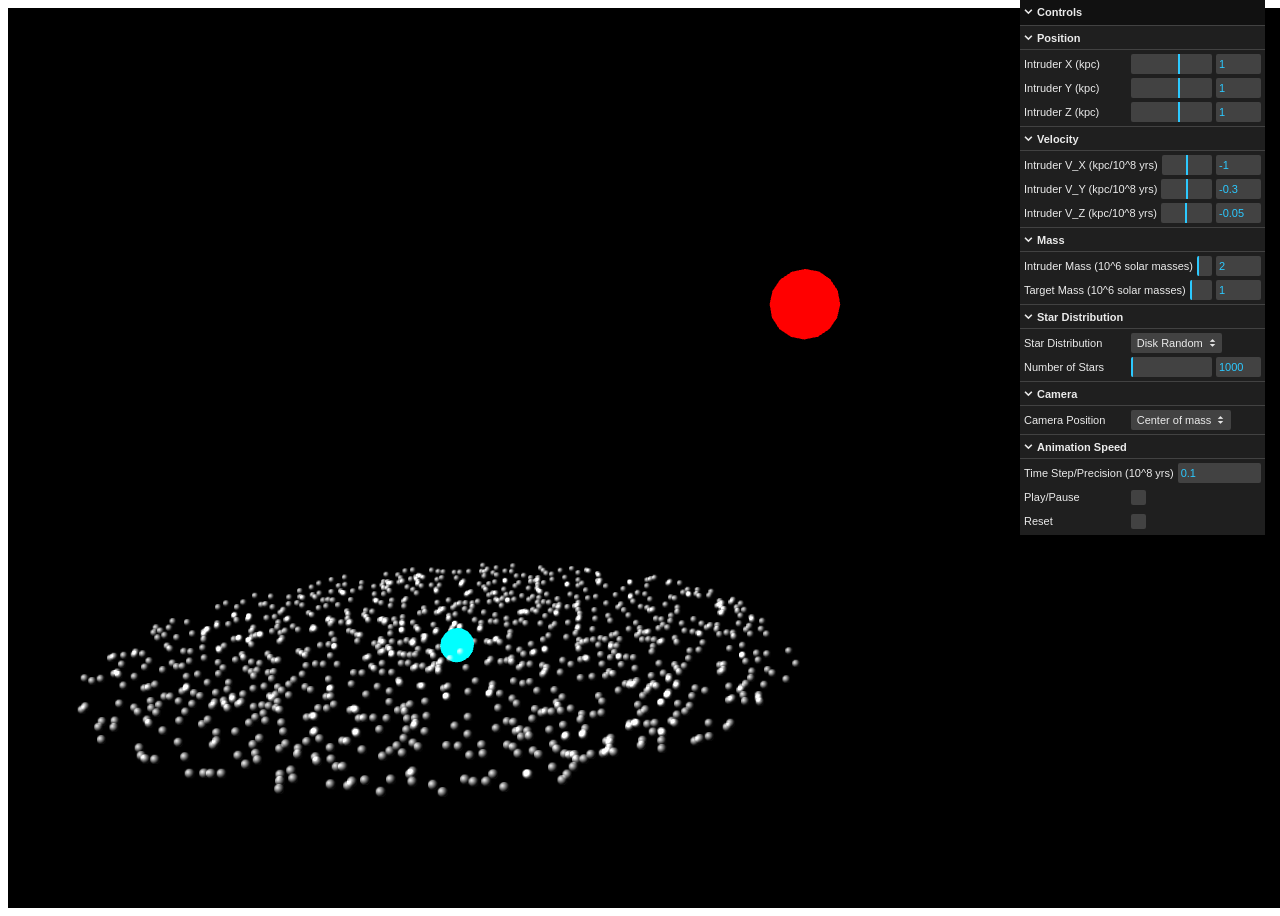
<file: galaxycollider.html>
<!DOCTYPE html>
<html lang="en">
	<head>
		<title>Galaxy Collider</title>
		<meta charset="utf-8">
		<meta name="viewport" content="width=device-width, user-scalable=no, minimum-scale=1.0, maximum-scale=1.0">
		<link type="text/css" rel="stylesheet" href="main.css">
	</head>

	<body>
		<script type="importmap">
			{
				"imports": {
					"three": "../three/build/three.module.js"
				}
			}
		</script>

		<script type="module">

			import * as THREE from '../three/build/three.module.js';

			import { OrbitControls } from '../three/examples/jsm/controls/OrbitControls.js';
            
            import { GUI } from '../three/examples/jsm/libs/lil-gui.module.min.js';

			let controls, renderer, geometry;

            let particlesMesh=null;
            let particlesGeometry=null;
            let material_stars=null;
            let geometry_tar = null;
            let material_tar = null;
            let geometry_int = null;
            let material_int = null;
            let target=null;
            let intruder=null;
            let vel_tar=new Float32Array(3);
            let vel_int=new Float32Array(3);
            let acc_tar=new Float32Array(3);
            let acc_int=new Float32Array(3);
            let dt=0;
            let posArray, velArray, accArray;
            let hasplayed=false;
            let vel_scale=100;
            let starRad=1;
            //let G=0.00043; //pc(km/s)^2/Mo
            let G=0.00136; // kpc^3/(10^8yrs)^2/10^6Mo 
            //typical galaxy is 1-100kpc, central mass of MW is 4e6 Mo, full mass is 1e9 Mo, 
            //andromeda and MW will collide at ~10kpc/10^8yrs


            var scene = new THREE.Scene();
			scene.background = new THREE.Color( 0x000000 );

            renderer = new THREE.WebGLRenderer( { antialias: true } );
			renderer.setPixelRatio( window.devicePixelRatio );
			renderer.setSize( window.innerWidth, window.innerHeight );
			document.body.appendChild( renderer.domElement );

			var camera = new THREE.PerspectiveCamera( 45, window.innerWidth / window.innerHeight, 1, 100 );
			camera.position.set( 1, 1, 3 );
            scene.add(camera);

            controls = new OrbitControls( camera, renderer.domElement );

			controls.maxPolarAngle = Math.PI / 2;

            window.addEventListener( 'resize', onWindowResize );

            const effectController = {}
            effectController.int_posx=1.0;
            effectController.int_posy=1.0;
            effectController.int_posz=1.0;

            effectController.int_velx=-1.0;
            effectController.int_vely=-.3;
            effectController.int_velz=-.05;

            effectController.int_mass=2.0;
            effectController.tar_mass=1.0;

            effectController.particleCount=1000;

            effectController.starDist=3;

            effectController.gospeed=0.1;
            effectController.playpause=false;
            effectController.CameraPos=0;
            effectController.reset=false;

            initGUI();
            generateStars();
            generateTar();
            generateInt();

            render();

            function StartAnimation(){
                godt=1;
            }

            function PauseAnimation(){
                godt=0;
            }

            function ResetParameters(){
                godt=0;
                generateInt()
                generateTar()
                generateStars()
            }

            
            //set up the initial values, such as the Target, the intruder and the star map. 
            function generateTar(){
                if(target!==null){
                    geometry_tar.dispose();
                    material_tar.dispose();
                    scene.remove(target);
                }
                console.log('in Tar ')
                //target
                material_tar = new THREE.MeshBasicMaterial({color: 'cyan'});
                geometry_tar = new THREE.SphereGeometry(Math.pow(effectController.tar_mass,1.0/3.0)*0.05,16,8);
;
                vel_tar[0]=0;
                vel_tar[1]=0;
                vel_tar[2]=0;
;
                acc_tar[0]=0;
                acc_tar[1]=0;
                acc_tar[2]=0;

                target = new THREE.Mesh(geometry_tar,material_tar);

                target.position.set(0,0,0);
                
                scene.add(target);
                if (effectController.hasplayed==true){
                    effectController.hasplayed=false;
                    effectController.playpause=false;
                    generateInt();
                    generateStars();
                    initGUI();
                }
            }

            function generateInt(){
                if(intruder!==null){
                    geometry_int.dispose();
                    material_int.dispose();
                    scene.remove(intruder);
                }
                console.log('in Int')
                //intruder
                material_int = new THREE.MeshBasicMaterial({color: 0xFF0000});
                geometry_int = new THREE.SphereGeometry(Math.pow(effectController.int_mass,1.0/3.0)*0.05,16,8);

                vel_int[0]=effectController.int_velx/vel_scale;
                vel_int[1]=effectController.int_vely/vel_scale;
                vel_int[2]=effectController.int_velz/vel_scale;

                acc_int[0]=0;
                acc_int[1]=0;
                acc_int[2]=0;

                intruder = new THREE.Mesh(geometry_int,material_int);

                const int_posx=effectController.int_posx;
                const int_posy=effectController.int_posy;
                const int_posz=effectController.int_posz;
                intruder.position.set(int_posx,int_posy,int_posz);
                
                scene.add(intruder);
                if (effectController.hasplayed==true){
                    effectController.hasplayed=false;
                    effectController.playpause=false;
                    generateTar();
                    generateStars();
                    initGUI()
                }
            }

            function generateStars(){
                if(particlesMesh!==null){
                    particlesGeometry.dispose();
                    material_stars.dispose();
                    scene.remove(particlesMesh);
                }
                console.log('in stars')

                //stars
                var particleCount = effectController.particleCount;
                particlesGeometry = new THREE.BufferGeometry;
                posArray=setStarDist(particleCount);
                for (var p=0; p<particleCount; p++){
                    posArray[p*3]*=starRad;
                    posArray[p*3+1]*=starRad;
                    posArray[p*3+2]*=starRad;
                }
                velArray=setStarVel(particleCount);
                accArray=starAcc(particleCount);

                const loader = new THREE.TextureLoader();
                const ball = loader.load('../sphere.png');

                material_stars = new THREE.PointsMaterial({
                    size: 0.05,
                    color: 'white',
                    depthWrite: false,
                    sizeAttenuation: true,
                    alphaMap: ball,
                    transparent: true,
                    blending: THREE.AdditiveBlending,
                });


                particlesGeometry.setAttribute('position',new THREE.BufferAttribute(posArray, 3).setUsage(THREE.DynamicDrawUsage)) ; 

                particlesMesh = new THREE.Points(particlesGeometry, material_stars);

                scene.add(particlesMesh);

                if (effectController.hasplayed==true){
                    effectController.hasplayed=false;
                    effectController.playpause=false;
                    startstop()
                    generateInt();
                    generateTar();
                    initGUI()
                }
            }

            //set up the GUI for choosing the initial parameters
            function initGUI() {

                const gui = new GUI();

                const PositionFolder = gui.addFolder( 'Position');
                PositionFolder.add(effectController, 'int_posx', -5.0,5.0,0.1).onChange(generateInt).name('Intruder X (kpc)');
                PositionFolder.add(effectController, 'int_posy', -5.0,5.0,0.1).onChange(generateInt).name('Intruder Y (kpc)');
                PositionFolder.add(effectController, 'int_posz', -5.0,5.0,0.1).onChange(generateInt).name('Intruder Z (kpc)');
                PositionFolder.open();
                const VelocityFolder = gui.addFolder('Velocity');
                VelocityFolder.add(effectController, 'int_velx', -100.0,100.0,1).onChange(generateInt).name('Intruder V_X (kpc/10^8 yrs)');
                VelocityFolder.add(effectController, 'int_vely', -100.0,100.0,1).onChange(generateInt).name('Intruder V_Y (kpc/10^8 yrs)');
                VelocityFolder.add(effectController, 'int_velz', -100.0,100.0,1).onChange(generateInt).name('Intruder V_Z (kpc/10^8 yrs)');
                VelocityFolder.open();
                const MassFolder = gui.addFolder('Mass');
                MassFolder.add(effectController, 'int_mass', 1,100,5).onChange(generateInt).name('Intruder Mass (10^6 solar masses)');
                MassFolder.add(effectController,'tar_mass', 1,100,5).onChange(generateTar).name('Target Mass (10^6 solar masses)');
                const StarDistFolder = gui.addFolder('Star Distribution');
                StarDistFolder.add(effectController, 'starDist', {'Disk':1, 'Ellipsoid Even':2, 'Disk Random':3,'Ellipsoid Random':4}).name('Star Distribution').onChange(generateStars)
                StarDistFolder.add(effectController, 'particleCount', 1000,100000,100).name('Number of Stars').onChange(generateStars)
                const CameraFolder = gui.addFolder('Camera');
                CameraFolder.add(effectController, 'CameraPos',{'Center of mass':0,'Target':1,'Intruder':2,'None':3}).name('Camera Position').onChange(CameraPosUp)
                const PlayPauseFolder = gui.addFolder('Animation Speed');
                PlayPauseFolder.add(effectController,'gospeed').name('Time Step/Precision (10^8 yrs)').onChange(restart)
                PlayPauseFolder.add(effectController, 'playpause').name('Play/Pause').onChange(startstop);//.onChange(initialParams)
                PlayPauseFolder.add(effectController,'reset').name('Reset').onChange(restart);
            };

            function restart(){
                effectController.hasplayed=false;
                effectController.playpause=false;
                effectController.reset=false;
                startstop()
                generateInt()
                generateStars()
                generateTar()
                initGUI()
            }

            function startstop(){
                if (effectController.playpause == true){
                    //render()
                    dt=effectController.gospeed;
                    effectController.hasplayed=true;
                } else if (effectController.playpause == false){
                    dt=0;
                }
            }


            function CameraPosUp(){
                if (effectController.CameraPos == 0){
                    var CMpos= new THREE.Vector3((target.position.x*effectController.tar_mass+intruder.position.x*effectController.int_mass)/(effectController.tar_mass+effectController.int_mass),(target.position.y*effectController.tar_mass+intruder.position.y*effectController.int_mass)/(effectController.tar_mass+effectController.int_mass),(target.position.z*effectController.tar_mass+intruder.position.z*effectController.int_mass)/(effectController.tar_mass+effectController.int_mass));
                    camera.lookAt(CMpos);
                    return CMpos;
                } else if (effectController.CameraPos == 1){
                    var CMpos = new THREE.Vector3(target.position.x,target.position.y,target.position.z);
                    camera.lookAt(CMpos);
                    return CMpos;
                } else if (effectController.CameraPos == 2){
                    var CMpos = new THREE.Vector3(intruder.position.x,intruder.position.y,intruder.position.z);
                    camera.lookAt(CMpos);
                    return CMpos;
                } else if(effectController.CameraPos == 3){
                    return new THREE.Vector3();
                }
            }

            //Star setup types
            function setStarDist(particleCount){
                if ( effectController.starDist==1){
                    return starDisk(particleCount);
                } else if (effectController.starDist == 2){
                    return starEllipse(particleCount);
                } else if (effectController.starDist ==3){
                    return starDiskRand(particleCount);
                } else if (effectController.starDist ==4){
                    return starEllipseRand(particleCount);
                }
                renderer.render(camera)
            }

            function setStarVel(particleCount){
                if ( effectController.starDist==1){
                    return starDiskVel(particleCount);
                } else if (effectController.starDist == 2){
                    return starEllipseVel(particleCount);
                } else if (effectController.starDist ==3){
                    return starDiskVel(particleCount);
                } else if (effectController.starDist ==4){
                    return starEllipseVel(particleCount);
                }
            }
            
            function starDisk(particleCount){
                const posArray = new Float32Array(particleCount * 3);
                for (var p=0; p< particleCount; p++){
                    posArray[p*3]=(Math.pow((p+0.5)/particleCount,0.5))*(Math.cos(Math.PI*(1+Math.pow(5,0.5))*p));
                    posArray[p*3+1]=0;
                    posArray[p*3+2]=(Math.pow((p+0.5)/particleCount,0.5))*(Math.sin(Math.PI*(1+Math.pow(5,0.5))*p));
                }
                return posArray;
            }

            function starDiskVel(particleCount){
                const velArray = new Float32Array(particleCount*3);
                const orbdir=new Float32Array(3);
                orbdir[0]=0;
                orbdir[1]=1;
                orbdir[2]=0;
                for (var p=0; p<particleCount;p++){
                    velArray[p*3]  =orbdir[1]*posArray[p*3+2]-orbdir[2]*posArray[p*3+1];
                    velArray[p*3+1]=orbdir[2]*posArray[p*3]  -orbdir[0]*posArray[p*3+2];
                    velArray[p*3+2]=orbdir[0]*posArray[p*3+1]-orbdir[1]*posArray[p*3];
                    const normval=Math.sqrt(velArray[p*3]*velArray[p*3]+velArray[p*3+1]*velArray[p*3+1]+velArray[p*3+2]*velArray[p*3+2]);
                    const radiusval=Math.sqrt(posArray[p*3]*posArray[p*3]+posArray[p*3+1]*posArray[p*3+1]+posArray[p*3+2]*posArray[p*3+2]);
                    velArray[p*3]*=Math.sqrt(G*effectController.tar_mass/radiusval)/normval;
                    velArray[p*3+1]*=Math.sqrt(G*effectController.tar_mass/radiusval)/normval;
                    velArray[p*3+2]*=Math.sqrt(G*effectController.tar_mass/radiusval)/normval;
                }
                return velArray;
            }

            function starAcc(particleCount){
                const accArray = new Float32Array(particleCount*3);
                for (var p=0;p<particleCount;p++){
                    var posDiffTx=-posArray[p*3];
                    var posDiffTy=-posArray[p*3+1];
                    var posDiffTz=-posArray[p*3+2];

                    var posNetT=Math.sqrt(posDiffTx*posDiffTx+posDiffTy*posDiffTy+posDiffTz*posDiffTz);
                    accArray[p*3]=effectController.tar_mass*posDiffTx*G/(posNetT*posNetT*posNetT);
                    accArray[p*3+1]=effectController.tar_mass*posDiffTy*G/(posNetT*posNetT*posNetT);
                    accArray[p*3+2]=effectController.tar_mass*posDiffTz*G/(posNetT*posNetT*posNetT);
                }
                return accArray;
            }

            function starEllipseRand(particleCount){
                const posArray = new Float32Array(particleCount*3)
                for (var p=0; p <particleCount; p++){
                    posArray[p*3]=(Math.random()*2)-1;
                    posArray[p*3+1]=(Math.random()*2)-1;
                    posArray[p*3+2]=(Math.random()*2)-1;
                    if ((posArray[p*3]*posArray[p*3]+posArray[p*3+1]*posArray[p*3+1]+posArray[p*3+2]*posArray[p*3+2])>1){
                        p=p-1;
                    }
                }
                return posArray;
            }

            function starEllipseVel(particleCount){
                const velArray = new Float32Array(particleCount*3);
                const orbdir=new Float32Array(3);
                for (var p=0; p<particleCount;p++){
                    orbdir[0]=Math.random()*2-1;
                    orbdir[1]=Math.random()*2-1;
                    orbdir[2]=Math.random()*2-1;
                    orbdir[0]/=Math.sqrt(orbdir[0]*orbdir[0]+orbdir[1]*orbdir[1]+orbdir[2]*orbdir[2])
                    orbdir[1]/=Math.sqrt(orbdir[0]*orbdir[0]+orbdir[1]*orbdir[1]+orbdir[2]*orbdir[2])
                    orbdir[2]/=Math.sqrt(orbdir[0]*orbdir[0]+orbdir[1]*orbdir[1]+orbdir[2]*orbdir[2])
                    velArray[p*3]  =orbdir[1]*posArray[p*3+2]-orbdir[2]*posArray[p*3+1];
                    velArray[p*3+1]=orbdir[2]*posArray[p*3]  -orbdir[0]*posArray[p*3+2];
                    velArray[p*3+2]=orbdir[0]*posArray[p*3+1]-orbdir[1]*posArray[p*3];
                    const normval=Math.sqrt(velArray[p*3]*velArray[p*3]+velArray[p*3+1]*velArray[p*3+1]+velArray[p*3+2]*velArray[p*3+2]);
                    const radiusval=Math.sqrt(posArray[p*3]*posArray[p*3]+posArray[p*3+1]*posArray[p*3+1]+posArray[p*3+2]*posArray[p*3+2]);
                    velArray[p*3]*=Math.sqrt(G*effectController.tar_mass/radiusval)/normval;
                    velArray[p*3+1]*=Math.sqrt(G*effectController.tar_mass/radiusval)/normval;
                    velArray[p*3+2]*=Math.sqrt(G*effectController.tar_mass/radiusval)/normval;
                }
                return velArray;
            }

            function starDiskRand(particleCount){
                const posArray = new Float32Array(particleCount * 3);
                for (var p=0; p< particleCount; p++){
                    posArray[p*3]=Math.random()*2-1;
                    posArray[p*3+1]=0;
                    posArray[p*3+2]=Math.random()*2-1;
                    if ((posArray[p*3]*posArray[p*3]+posArray[p*3+2]*posArray[p*3+2])>1){
                        p=p-1;
                    }
                }
                return posArray;
            }

            function starEllipse(particleCount){
                //var particleCount2=Math.pow((Math.floor(Math.pow(particleCount,1./3.)/2)+1)*2,3);
                //const posArray = new Float32Array(particleCount2 * 3);
                const posArray = new Float32Array(particleCount * 3)
                const a=1.;
                const vol_el=(2.)/Math.pow(particleCount,1./3.);
                var p=0;
                for (var x=0.; x<=a; x=x+vol_el){
                    for (var y=0.; y<=a; y=y+vol_el){
                        for (var z=0.; z<=a; z=z+vol_el){
                            var xval=x*a*(Math.pow((a*a)-(y*y)*0.5-(z*z)/2.+(y*y*z*z)/(3.*a*a),0.5));
                            var yval=y*a*(Math.pow((a*a)-(z*z)*0.5-(x*x)/2.+(x*x*z*z)/(3.*a*a),0.5));
                            var zval=z*a*(Math.pow((a*a)-(x*x)*0.5-(y*y)/2.+(y*y*x*x)/(3.*a*a),0.5));
                            if ((x==0 && y==0) &&(z==0) ){
                                var upv=0;
                                posArray[p+upv]=xval;
                                posArray[p+1+upv]=yval;
                                posArray[p+2+upv]=zval;
                                p=p+upv+3;
                            } else if ((x==0 && y==0) &&(z!=0)){
                                var upv=0;
                                posArray[p+upv]=xval;
                                posArray[p+1+upv]=yval;
                                posArray[p+2+upv]=zval;
                                upv=3;
                                posArray[p+upv]=xval;
                                posArray[p+1+upv]=yval;
                                posArray[p+2+upv]=-zval;
                                p=p+upv+3;
                            } else if ((x==0 && z==0) &&(y!=0)){
                                var upv=0;
                                posArray[p+upv]=xval;
                                posArray[p+1+upv]=yval;
                                posArray[p+2+upv]=zval;
                                upv=3;
                                posArray[p+upv]=xval;
                                posArray[p+1+upv]=-yval;
                                posArray[p+2+upv]=zval;
                                p=p+upv+3;
                            } else if ((y==0 && z==0) &&(x!=0)){
                                var upv=0;
                                posArray[p+upv]=xval;
                                posArray[p+1+upv]=yval;
                                posArray[p+2+upv]=zval;
                                upv=3;
                                posArray[p+upv]=-xval;
                                posArray[p+1+upv]=yval;
                                posArray[p+2+upv]=zval;
                                p=p+upv+3;
                            } else if (x==0 && (y!=0 && z!=0)){
                                var upv=0;
                                posArray[p+upv]=xval;
                                posArray[p+1+upv]=yval;
                                posArray[p+2+upv]=zval;
                                upv=3;
                                posArray[p+upv]=xval;
                                posArray[p+1+upv]=-yval;
                                posArray[p+2+upv]=zval;
                                upv=6;
                                posArray[p+upv]=xval;
                                posArray[p+1+upv]=yval;
                                posArray[p+2+upv]=-zval;
                                upv=9;
                                posArray[p+upv]=xval;
                                posArray[p+1+upv]=-yval;
                                posArray[p+2+upv]=-zval;
                                p=p+upv+3;
                            } else if (y==0 && (x!=0 && z!=0)){
                                var upv=0;
                                posArray[p+upv]=xval;
                                posArray[p+1+upv]=yval;
                                posArray[p+2+upv]=zval;
                                upv=3;
                                posArray[p+upv]=-xval;
                                posArray[p+1+upv]=yval;
                                posArray[p+2+upv]=zval;
                                upv=6;
                                posArray[p+upv]=xval;
                                posArray[p+1+upv]=yval;
                                posArray[p+2+upv]=-zval;
                                upv=9;
                                posArray[p+upv]=-xval;
                                posArray[p+1+upv]=yval;
                                posArray[p+2+upv]=-zval;
                                p=p+upv+3;
                            } else if (z==0 && (y!=0 && x!=0)){
                                var upv=0;
                                posArray[p+upv]=xval;
                                posArray[p+1+upv]=yval;
                                posArray[p+2+upv]=zval;
                                upv=3;
                                posArray[p+upv]=xval;
                                posArray[p+1+upv]=-yval;
                                posArray[p+2+upv]=zval;
                                upv=6;
                                posArray[p+upv]=-xval;
                                posArray[p+1+upv]=yval;
                                posArray[p+2+upv]=zval;
                                upv=9;
                                posArray[p+upv]=-xval;
                                posArray[p+1+upv]=-yval;
                                posArray[p+2+upv]=zval;
                                p=p+upv+3;
                            } else if(x!=0 && (y!=0 && z!=0)){
                                var upv=0;
                                posArray[p+upv]=xval;
                                posArray[p+1+upv]=yval;
                                posArray[p+2+upv]=zval;
                                upv=3;
                                posArray[p+upv]=-xval;
                                posArray[p+1+upv]=yval;
                                posArray[p+2+upv]=zval;
                                upv=6;
                                posArray[p+upv]=xval;
                                posArray[p+1+upv]=-yval;
                                posArray[p+2+upv]=zval;
                                upv=9;
                                posArray[p+upv]=xval;
                                posArray[p+1+upv]=yval;
                                posArray[p+2+upv]=-zval;
                                upv=12;
                                posArray[p+upv]=-xval;
                                posArray[p+1+upv]=-yval;
                                posArray[p+2+upv]=zval;
                                upv=15;
                                posArray[p+upv]=-xval;
                                posArray[p+1+upv]=yval;
                                posArray[p+2+upv]=-zval;
                                upv=18;
                                posArray[p+upv]=xval;
                                posArray[p+1+upv]=-yval;
                                posArray[p+2+upv]=-zval;
                                upv=21;
                                posArray[p+upv]=-xval;
                                posArray[p+1+upv]=-yval;
                                posArray[p+2+upv]=-zval;
                                p=p+upv+3;
                            }
                        }
                    }
                }
                return posArray;
                //https://stackoverflow.com/questions/54338310/distributing-points-evenly-spaced-within-a-sphere
            }

            //render functions
			function onWindowResize() {

				camera.aspect = window.innerWidth / window.innerHeight;
				camera.updateProjectionMatrix();

				renderer.setSize( window.innerWidth, window.innerHeight );

			}

			// function animate() {

			// 	requestAnimationFrame( animate );

			// 	//controls.update(); // only required if controls.enableDamping = true, or if controls.autoRotate = true

			// 	render();

			// }

			function render() {
                //target.position.x=target.position.x+0.02
                positionUpdate();
                renderer.render( scene, camera );
                requestAnimationFrame(render);

			}

            function positionUpdate(){

                if (dt!=0){
                    effectController.hasplayed=true;
                }
                
                var tarx=target.position.x+vel_tar[0]*dt+acc_tar[0]*(dt*dt*0.5);
                var tary=target.position.y+vel_tar[1]*dt+acc_tar[1]*(dt*dt*0.5);
                var tarz=target.position.z+vel_tar[2]*dt+acc_tar[2]*(dt*dt*0.5);
                target.position.set(tarx,tary,tarz);

                var intx=(intruder.position.x+vel_int[0]*dt+acc_int[0]*(dt*dt*0.5));
                var inty=(intruder.position.y+vel_int[1]*dt+acc_int[1]*(dt*dt*0.5));
                var intz=(intruder.position.z+vel_int[2]*dt+acc_int[2]*(dt*dt*0.5));
                intruder.position.set(intx,inty,intz);

                var distNet=target.position.distanceTo(intruder.position);
                var distVec=new Float32Array(3)
                distVec[0]=(target.position.x-intruder.position.x)/distNet;
                distVec[1]=(target.position.y-intruder.position.y)/distNet;
                distVec[2]=(target.position.z-intruder.position.z)/distNet;

                var acc_tar_n=new Float32Array(3);
                acc_tar_n[0]=-effectController.int_mass*G*distVec[0]/(distNet*distNet);
                acc_tar_n[1]=-effectController.int_mass*G*distVec[1]/(distNet*distNet);
                acc_tar_n[2]=-effectController.int_mass*G*distVec[2]/(distNet*distNet);

                var acc_int_n=new Float32Array(3)
                acc_int_n[0]=effectController.tar_mass*G*distVec[0]/(distNet*distNet);
                acc_int_n[1]=effectController.tar_mass*G*distVec[1]/(distNet*distNet);
                acc_int_n[2]=effectController.tar_mass*G*distVec[2]/(distNet*distNet);


                vel_tar[0]+=(acc_tar[0]+acc_tar_n[0])*0.5*dt;
                vel_tar[1]+=(acc_tar[1]+acc_tar_n[1])*0.5*dt;
                vel_tar[2]+=(acc_tar[2]+acc_tar_n[2])*0.5*dt;

                vel_int[0]+=(acc_int[0]+acc_int_n[0])*0.5*dt;
                vel_int[1]+=(acc_int[1]+acc_int_n[1])*0.5*dt;
                vel_int[2]+=(acc_int[2]+acc_int_n[2])*0.5*dt;

                acc_int=acc_int_n;
                acc_tar=acc_tar_n;

                for (var p=0; p< effectController.particleCount; p++){
                    var posDiffTx=-posArray[p*3]+target.position.x;
                    var posDiffTy=-posArray[p*3+1]+target.position.y;
                    var posDiffTz=-posArray[p*3+2]+target.position.z;

                    var posNetT=Math.sqrt(posDiffTx*posDiffTx+posDiffTy*posDiffTy+posDiffTz*posDiffTz);

                    var posDiffIx=-posArray[p*3]+intruder.position.x;
                    var posDiffIy=-posArray[p*3+1]+intruder.position.y;
                    var posDiffIz=-posArray[p*3+2]+intruder.position.z;

                    var posNetI=Math.sqrt(posDiffIx*posDiffIx+posDiffIy*posDiffIy+posDiffIz*posDiffIz);

                    posArray[p*3]+=velArray[p*3]*dt+accArray[p*3]*dt*dt*0.5;
                    posArray[p*3+1]+=velArray[p*3+1]*dt+accArray[p*3+1]*dt*dt*0.5;
                    posArray[p*3+2]+=velArray[p*3+2]*dt+accArray[p*3+2]*dt*dt*0.5;

                    var accArray_x=effectController.tar_mass*posDiffTx*G/(posNetT*posNetT*posNetT) + effectController.int_mass*posDiffIx*G/(posNetI*posNetI*posNetI);
                    var accArray_y=effectController.tar_mass*posDiffTy*G/(posNetT*posNetT*posNetT) + effectController.int_mass*posDiffIy*G/(posNetI*posNetI*posNetI)
                    var accArray_z=effectController.tar_mass*posDiffTz*G/(posNetT*posNetT*posNetT) + effectController.int_mass*posDiffIz*G/(posNetI*posNetI*posNetI)

                    velArray[p*3]+= (accArray[p*3]+accArray_x)*0.5*dt
                    velArray[p*3+1]+= (accArray[p*3+1]+accArray_y)*0.5*dt
                    velArray[p*3+2]+= (accArray[p*3+2]+accArray_z)*0.5*dt

                    accArray[p*3]=accArray_x;
                    accArray[p*3+1]=accArray_y;
                    accArray[p*3+2]=accArray_z;

                }
                particlesMesh.geometry.attributes.position.needsUpdate=true;

                var Cmpos=CameraPosUp();


            };
		</script>

	</body>
</html>
</file>
<file: main.css>
.container {
    margin: auto;
    max-width: 700px;
    width: 90%;
}

.simbox {
    margin: auto;
    width: 610px;
}
</file>
